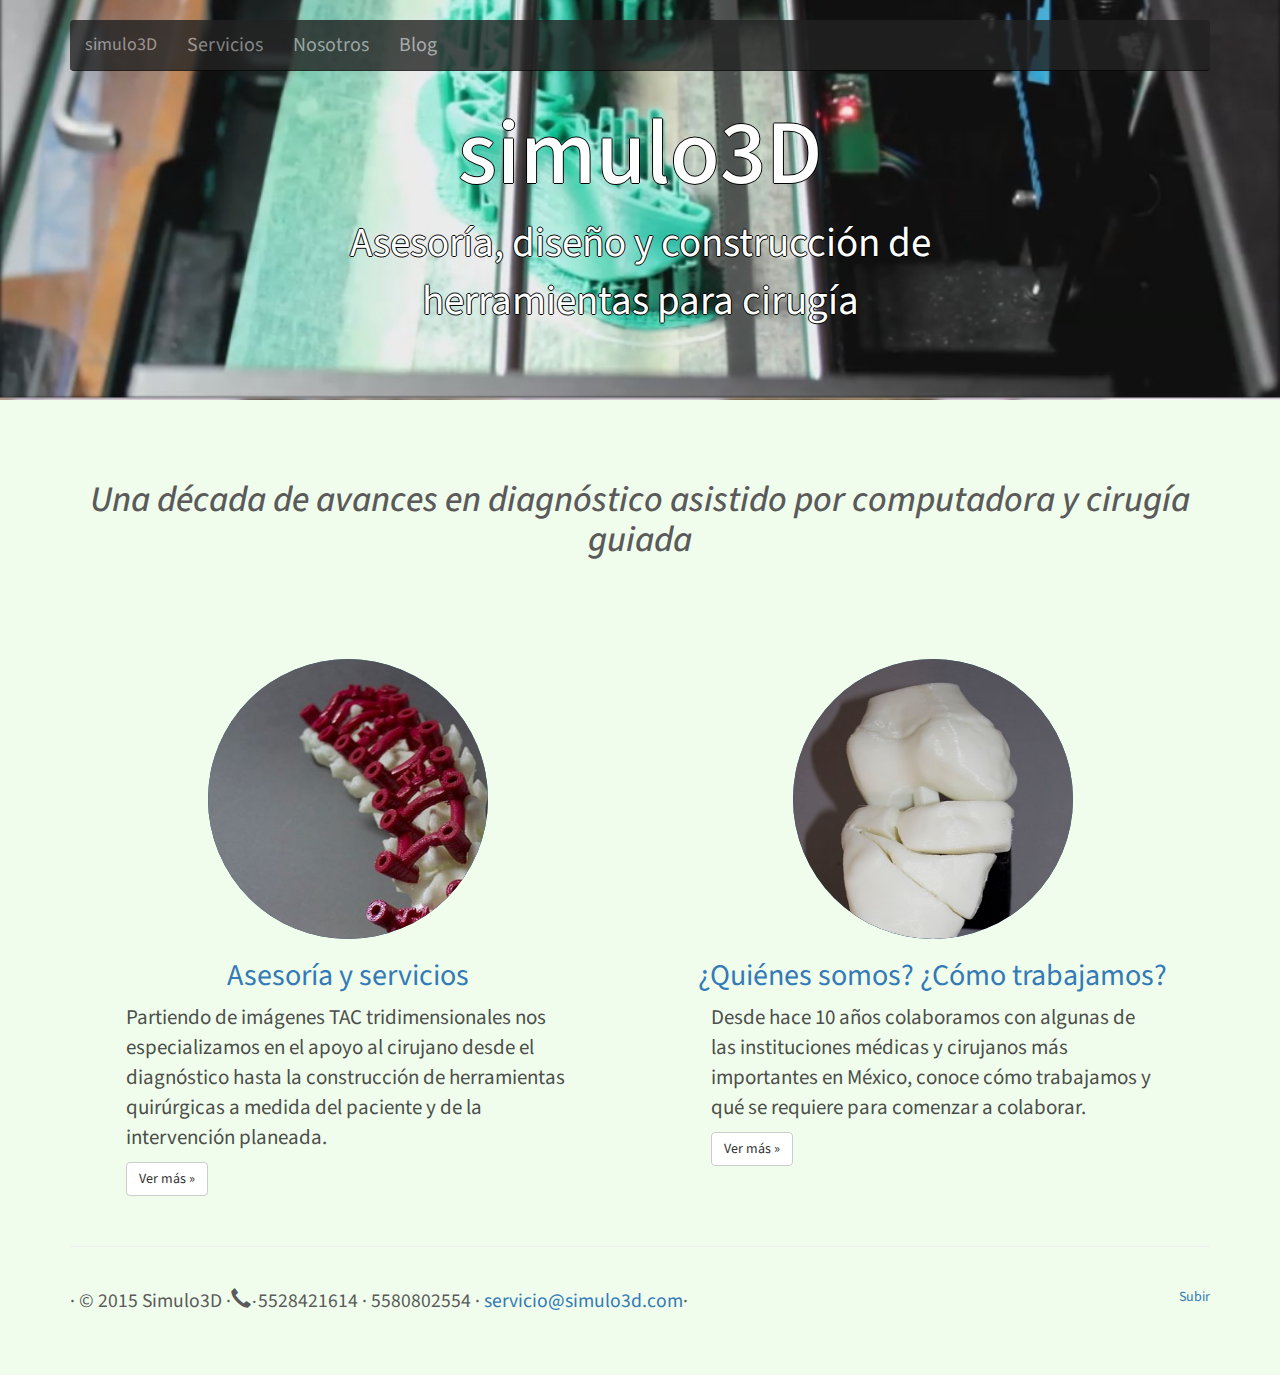
<file: index.html>
<!DOCTYPE html>
<html lang="en">
	<head>
		<meta charset="utf-8">
		<meta http-equiv="X-UA-Compatible" content="IE=edge">
		<meta name="viewport" content="width=device-width, initial-scale=1">
		<!-- The above 3 meta tags *must* come first in the head; any other head content must come *after* these tags -->
		<meta name="description" content="Diseño y fabricación de herramientas para cirugía">
		<meta name="author" content="simulo3D">
		<meta property="og:image" content="http://simulo3d.com/img/replicas/img_3603.jpg">
		<link rel="icon" href="./favicon.ico">

		<title>simulo3D Herramientas para cirugía</title>

		<!-- Bootstrap core CSS -->
		<link href="./dist/css/bootstrap.min.css" rel="stylesheet">
		<!-- Animaciones -->
		<link rel="stylesheet" href="./animate.css">
		
		<!-- IE10 viewport hack for Surface/desktop Windows 8 bug -->
		<link href="./assets/css/ie10-viewport-bug-workaround.css" rel="stylesheet">

		<!-- HTML5 shim and Respond.js for IE8 support of HTML5 elements and media queries -->
		<!--[if lt IE 9]>
		<script src="https://oss.maxcdn.com/html5shiv/3.7.2/html5shiv.min.js"></script>
		<script src="https://oss.maxcdn.com/respond/1.4.2/respond.min.js"></script>
		<![endif]-->

		<!-- Custom styles for this template -->
		<link href="carousel.css" rel="stylesheet">

		<!-- simulo3D styles -->
		<link href="simulo3D.css"  rel="stylesheet" type="text/css" >

	</head>
	<!-- NAVBAR
	================================================== -->
	<body>
		 <div class="navbar-wrapper">
			<div class="container">
				<nav class="navbar navbar-inverse navbar-static-top">
					<div class="container">
						<div class="navbar-header">
							<button type="button" class="navbar-toggle collapsed" data-toggle="collapse" data-target="#navbar" aria-expanded="false"
							aria-controls="navbar">
								<span class="sr-only">Toggle navigation</span>
								<span class="icon-bar"></span>
								<span class="icon-bar"></span>
								<span class="icon-bar"></span>
							</button>
							<a class="navbar-brand"  href="http://www.simulo3d.com/index.html">simulo3D</a>
						</div>
						<div id="navbar" class="navbar-collapse collapse">
							<ul class="nav navbar-nav">
								<li class="dropdown">
									<a href="#" class="dropdown-toggle" data-toggle="dropdown" role="button" aria-haspopup="true"
									aria-expanded="false">Servicios</a>
									<ul class="dropdown-menu">
										<li>
											<a href="http://www.simulo3d.com/servicios.html"> <b>Servicios</b> </a>
										</li>
										<li>
											<a href="http://www.simulo3d.com/servicios.html#odontologia">Guías para odontología</a>
										</li>
										<li>
											<a href="http://www.simulo3d.com/servicios.html#nasal">Guías para elevación del seno paranasal</a>
										</li>
										<li>
											<a href="http://www.simulo3d.com/servicios.html#titanio">Conformación a medida de mallas de titanio</a>
										</li>
										<li>
											<a href="http://www.simulo3d.com/servicios.html#estereolitografias">Fabricación de estereolitografías a medida</a>
										</li>
										<li>
											<a href="http://www.simulo3d.com/servicios.html#corticotomias">Guías quirúrgicas para corticotomías</a>
										</li>
										<li>
											<a href="http://www.simulo3d.com/servicios.html#tapacraneo">Diseño computarizado de tapas de cráneo y pisos de órbita</a>
										</li>
										<li>
											<a href="http://www.simulo3d.com/servicios.html#virtual">Eliminación virtual de tumores</a>
										</li>
									</ul>
								</li>
								<li>
									<a href="http://www.simulo3d.com/somos.html">Nosotros</a>
								</li>
								<li>
									<a href="http://blog.simulo3d.com">Blog</a>
								</li>
							</ul>
						</div>
					</div>
				</nav>
			</div>
		</div>

		<!-- Carousel
		================================================== -->
		<div id="myCarousel" class="carousel slide" data-ride="carousel">
			<!-- Indicators -->
			
			<div class="carousel-inner" role="listbox">
				<div class="item active">
					<div class="container">
						<div class="carousel-caption">
							<h1>simulo3D</h1>
							<p class="descripcion">
								Asesoría, diseño y construcción de herramientas para cirugía
							</p>
							<!--<p><a class="btn btn-lg btn-primary" href="#" role="button">Sign up today</a></p>-->
						</div>
					</div>
					<video class="back_video" src="video/impresion.mp4" poster="./img/img_impresion.jpg" autoplay="autoplay" loop="loop" ></video>
				</div>
				
				
				
				
				<!--<div class="item">
				<img class="second-slide"  alt="Second slide">
				<div class="container">
				<div class="carousel-caption">
				<h1>Another example headline.</h1>
				<p>Cras justo odio, dapibus ac facilisis in, egestas eget quam. Donec id elit non mi porta gravida at eget metus. Nullam id dolor id nibh ultricies vehicula ut id elit.</p>
				<p><a class="btn btn-lg btn-primary" href="#" role="button">Learn more</a></p>
				</div>
				</div>
				</div>
				<div class="item">
				<img class="third-slide"  alt="Third slide">
				<div class="container">
				<div class="carousel-caption">
				<h1>One more for good measure.</h1>
				<p>Cras justo odio, dapibus ac facilisis in, egestas eget quam. Donec id elit non mi porta gravida at eget metus. Nullam id dolor id nibh ultricies vehicula ut id elit.</p>
				<p><a class="btn btn-lg btn-primary" href="#" role="button">Browse gallery</a></p>
				</div>
				</div>
				</div> -->
			</div>
			
		</div><!-- /.carousel -->

		<!-- Marketing messaging and featurettes
		================================================== -->
		<!-- Wrap the rest of the page in another container to center all the content. -->

		<div class="container marketing">
			<div class="row">
				<h1 class="comentario"><i>Una década de avances en diagnóstico asistido por computadora y cirugía guiada</i></h1>
			</div>
			<!-- Three columns of text below the carousel -->
			<div class="row">
				<a class="col" href="http://www.simulo3d.com/servicios.html">
				<div class="contenido_index col-lg-6">
					<div class="img-circle" title="Conjunto de guías y bioréplica para un tratamiento de escoliosis"><div id="serv"></div></div>
					<h2 class="titulo">Asesoría y servicios</h2>
					<p>
						Partiendo de imágenes TAC tridimensionales nos especializamos en el apoyo al cirujano desde el diagnóstico hasta la construcción de herramientas quirúrgicas a medida del paciente y de la intervención planeada.
					</p>
					<p>
						<a class="btn btn-default" href="http://www.simulo3d.com/servicios.html" role="button">Ver más &raquo;</a>
					</p>
				</div> </a><!-- /.col-lg-4 -->
				<a class="col" href="http://www.simulo3d.com/somos.html">
				<div class="contenido_index col-lg-6">
				<div class="img-circle" title ="Planeación de cirugía ortopédica apoyada en estudio biomecánico resuelto con elementos finitos" ><div id="somos"></div></div>
					<h2 class="titulo">¿Quiénes somos? ¿Cómo trabajamos?</h2>
					<p>
						Desde hace 10 años colaboramos con algunas de las instituciones médicas y cirujanos más importantes en México, conoce cómo trabajamos y qué se requiere para comenzar a colaborar.
					</p>
					<p>
						<a class="btn btn-default" href="http://www.simulo3d.com/somos.html" role="button">Ver más &raquo;</a>
					</p>
				</div> </a><!-- /.col-lg-4 -->
			</div><!-- /.row -->

			<!-- FOOTER -->
			<hr class="featurette-divider" />
			<footer>
				<p class="pull-right">
					<a href="#">Subir</a>
				</p>
				<address>
					<p>
						&middot; &copy;  2015 Simulo3D &middot;<span class="glyphicon glyphicon-earphone">&middot;</span>5528421614 &middot; 5580802554 &middot;  <a href="https://simulo3d.wordpress.com/contact/">servicio@simulo3d.com</a>&middot; 
					</p>
				</address>
				
			</footer>

		</div><!-- /.container -->

		<!-- Bootstrap core JavaScript
		================================================== -->
		<!-- Placed at the end of the document so the pages load faster -->
		<script src="https://ajax.googleapis.com/ajax/libs/jquery/1.11.3/jquery.min.js"></script>
		<script>
			window.jQuery || document.write('<script src="./assets/js/vendor/jquery.min.js"><\/script>')
		</script>
		<script src="./dist/js/bootstrap.min.js"></script>
		<script src="./js/simulo3D.js"></script>
		<script src="./slick/slick.js"></script>
		<!-- IE10 viewport hack for Surface/desktop Windows 8 bug -->
		
		<script src="./assets/js/ie10-viewport-bug-workaround.js"></script>

	</body>
</html>
</file>
<file: carousel.css>
/* GLOBAL STYLES
-------------------------------------------------- */
/* Padding below the footer and lighter body text */

body {
  padding-bottom: 40px;
  color: #5a5a5a;
}


/* CUSTOMIZE THE NAVBAR
-------------------------------------------------- */

/* Special class on .container surrounding .navbar, used for positioning it into place. */
.navbar-wrapper {
  position: absolute;
  top: 0;
  right: 0;
  left: 0;
  z-index: 20;
}

/* Flip around the padding for proper display in narrow viewports */
.navbar-wrapper > .container {
  padding-right: 0;
  padding-left: 0;
}
.navbar-wrapper .navbar {
  padding-right: 15px;
  padding-left: 15px;
}
.navbar-wrapper .navbar .container {
  width: auto;
}


/* CUSTOMIZE THE CAROUSEL
-------------------------------------------------- */

/* Carousel base class */
.carousel {
  height: 500px;
  margin-bottom: 60px;
}
/* Since positioning the image, we need to help out the caption */
.carousel-caption {
  z-index: 10;
}

/* Declare heights because of positioning of img element */
.carousel .item {
	height: 500px;
  background-color: #777;
}
.carousel-inner > .item > img {
  position: absolute;
  top: 0;
  left: 0;
  min-width: 100%;
  height: 500px;
}


/* MARKETING CONTENT
-------------------------------------------------- */

/* Center align the text within the three columns below the carousel */
.marketing .col-lg-4 {
  margin-bottom: 20px;
  text-align: center;
}
.marketing h2 {
  font-weight: normal;
}
.marketing .col-lg-4 p {
  margin-right: 10px;
  margin-left: 10px;
}


/* Featurettes
------------------------- */

.featurette-divider {
  margin: 80px 0; /* Space out the Bootstrap <hr> more */
}

/* Thin out the marketing headings */
.featurette-heading {
  font-weight: 300;
  line-height: 1;
  letter-spacing: -1px;
}


/* RESPONSIVE CSS
-------------------------------------------------- */

@media (min-width: 768px) {
  /* Navbar positioning foo */
  .navbar-wrapper {
    margin-top: 20px;
  }
  .navbar-wrapper .container {
    padding-right: 15px;
    padding-left: 15px;
  }
  .navbar-wrapper .navbar {
    padding-right: 0;
    padding-left: 0;
  }

  /* The navbar becomes detached from the top, so we round the corners */
  .navbar-wrapper .navbar {
    border-radius: 4px;
	}

  /* Bump up size of carousel content */
  .carousel-caption p {
    margin-bottom: 20px;
    font-size: 21px;
    line-height: 1.4;
  }

  .featurette-heading {
    font-size: 50px;
  }
}

@media (min-width: 992px) {
  .featurette-heading {
    margin-top: 120px;
  }
}
</file>
<file: simulo3D.css>
@import url(https://fonts.googleapis.com/css?family=Source+Sans+Pro:300);.carousel-inner>.item>a>img,.carousel-inner>.item>img,.thumbnail a>img,.thumbnail>img{display:block;max-width:100%;height:auto}.btn-group-lg>.btn{padding:10px 16px;font-size:18px;line-height:1.3333333;border-radius:6px}.btn-group-sm>.btn{padding:5px 10px;font-size:12px;line-height:1.5;border-radius:3px}.btn-group-xs>.btn{padding:1px 5px;font-size:12px;line-height:1.5;border-radius:3px}.btn-group-vertical>.btn-group:after,.btn-group-vertical>.btn-group:before,.btn-toolbar:after,.btn-toolbar:before,.container-fluid:after,.container-fluid:before,.container:after,.container:before,.dl-horizontal dd:after,.dl-horizontal dd:before,.form-horizontal .form-group:after,.form-horizontal .form-group:before,.modal-footer:after,.modal-footer:before,.modal-header:after,.modal-header:before,.nav:after,.nav:before,.navbar-collapse:after,.navbar-collapse:before,.navbar-header:after,.navbar-header:before,.navbar:after,.navbar:before,.pager:after,.pager:before,.panel-body:after,.panel-body:before,.row:after,.row:before{content:" ";display:table}.btn-group-vertical>.btn-group:after,.btn-toolbar:after,.container-fluid:after,.container:after,.dl-horizontal dd:after,.form-horizontal .form-group:after,.modal-footer:after,.modal-header:after,.nav:after,.navbar-collapse:after,.navbar-header:after,.navbar:after,.pager:after,.panel-body:after,.row:after{clear:both}body{background-color:#F0FDEC;min-width:320px;font-family:'Source Sans Pro',sans-serif;font-size:14px}.navbar-wrapper{position:fixed;z-index:201;opacity:.8;font-size:20px}.dropdown-menu{background-color:#000}.dropdown-menu>li>a{color:#fff}.carousel{height:280px}.carousel .item{height:280px;background-color:#00f}.carousel-caption{text-shadow:-1px 0 #000,0 1px #000,1px 0 #000,0 -1px #000}.carousel-inner>.item>img{position:absolute;top:0;left:0;min-width:100%}.back_video{position:absolute;right:0;bottom:0;min-width:100%;min-height:100%;width:auto;height:auto;background-size:cover;overflow:hidden}address{font-size:1.4em}.comentario{text-align:center;margin-bottom:100px}a.col{text-decoration:none}.contenido_index .titulo{text-align:center}.contenido_index p{color:#4B4E4A;font-size:150%;padding-left:10%;padding-right:10%}.contenido_index .img-circle{margin:auto;width:280px;height:280px;box-shadow:inset 0 0 0 2px rgba(40,96,144,.6);overflow:hidden;border-radius:50%;background-color:#63626A}.contenido_index .img-circle div{background-repeat:no-repeat;border-radius:50%;width:280px;height:280px}.contenido_index .img-circle div#serv{background-image:url(img/guia_columna.jpg);background-size:180% 260%;background-position:left top;transition:all .8s ease-in-out}.contenido_index .img-circle div#somos{background-image:url(img/planeacion_quirurgica_tibia.jpg);background-size:130% 180%;background-position:center 10%;transition:all .4s ease-in-out}.contenido_index:hover .img-circle div{box-shadow:inset 0 0 0 12px rgba(40,96,144,.2)}.contenido_index:hover .img-circle div#serv{background-size:100% 150%;background-position:left top;transform:rotate(5deg)}.contenido_index:hover .img-circle div#somos{background-size:100% 140%;background-position:center 20%}.contenido_index:hover .titulo::after,.contenido_index:hover .titulo::before{opacity:1;transform:translateX(0)}.titulo::after,.titulo::before{display:inline-block;opacity:0;transition:transform .3s,opacity .2s}.titulo::before{margin-right:10px;content:'[';transform:translateX(20px)}.titulo::after{margin-left:10px;content:']';transform:translateX(-20px)}.featurette-divider{margin:5% 0}.margin-top-180{margin-top:180px}.img_circle_header{border-radius:50%;width:280px;height:280px;box-shadow:inset 0 0 0 2px rgba(40,96,144,.6);margin:auto}.img_circle_header#serv{background-image:url(img/guia_columna.jpg);background-size:180% 260%;background-position:left top}.img_circle_header#somos{background-image:url(img/planeacion_quirurgica_tibia.jpg);background-size:100% 140%;background-position:center 20%}.featurette{transition:transform .6s ease-in-out}.featurette:target{background:red}.section_title{font-size:50px;text-align:center}.featurette-heading{font-size:35px;margin-top:60px;margin-bottom:30px}.carousel_featurette{height:330px}.carousel_featurette :hover .agrandar span{font-size:2em}.img_featurette{max-height:100%}.slick-dots{bottom:auto}.visual_featurette>div{overflow:hidden;text-align:center}.visual_featurette video,.visual_featurette>div img{padding:4px;line-height:1.42857143;background-color:#fff;border:1px solid #ddd;border-radius:4px;-webkit-transition:all .2s ease-in-out;-o-transition:all .2s ease-in-out;transition:all .2s ease-in-out;display:inline-block;max-width:100%;height:auto}button.agrandar{background-size:100%;position:absolute;top:5%;right:5%;height:30px;padding:0;margin:0;border:0;width:30px;background-color:transparent}button.agrandar span{color:#fff;transition:all .2s ease-in-out}button.cerrar{background-size:100%;position:absolute;top:5%;right:5%;height:30px;padding:0;margin:0;border:0;width:30px;background-color:transparent}button.cerrar span{font-size:3em;color:#C1C1C1;transition:all .2s ease-in-out}button.cerrar span :hover{font-size:3.2em;color:#fff}div.pantalla_completa{position:fixed;top:0;height:100%;min-height:100%;width:100%;background:rgba(0,0,0,.95);z-index:1999}div.pantalla_completa figure{width:100%}div.pantalla_completa figure figcaption{text-align:center;font-size:1.5em}div.pantalla_completa figure img{margin:2% auto auto;width:60%}@media (min-width:992px){.vertical_align{display:flex;align-items:center}.visual_featurette{margin-top:60px}.visual_featurette>div{height:330px}.visual_featurette div video,.visual_featurette>div img{max-height:100%;display:flex;align-items:center;margin:auto}.carousel{height:400px}.carousel .item{height:400px;background-color:#fff}.carousel h1{font-size:91px}.carousel p.descripcion{font-size:41px}.featurette-divider{margin-top:40px;margin-bottom:40px}}
</file>
<file: assets/css/ie10-viewport-bug-workaround.css>
/*!
 * IE10 viewport hack for Surface/desktop Windows 8 bug
 * Copyright 2014-2015 Twitter, Inc.
 * Licensed under MIT (https://github.com/twbs/bootstrap/blob/master/LICENSE)
 */

/*
 * See the Getting Started docs for more information:
 * http://getbootstrap.com/getting-started/#support-ie10-width
 */
@-webkit-viewport { width: device-width; }
@-moz-viewport    { width: device-width; }
@-ms-viewport     { width: device-width; }
@-o-viewport      { width: device-width; }
@viewport         { width: device-width; }
</file>
